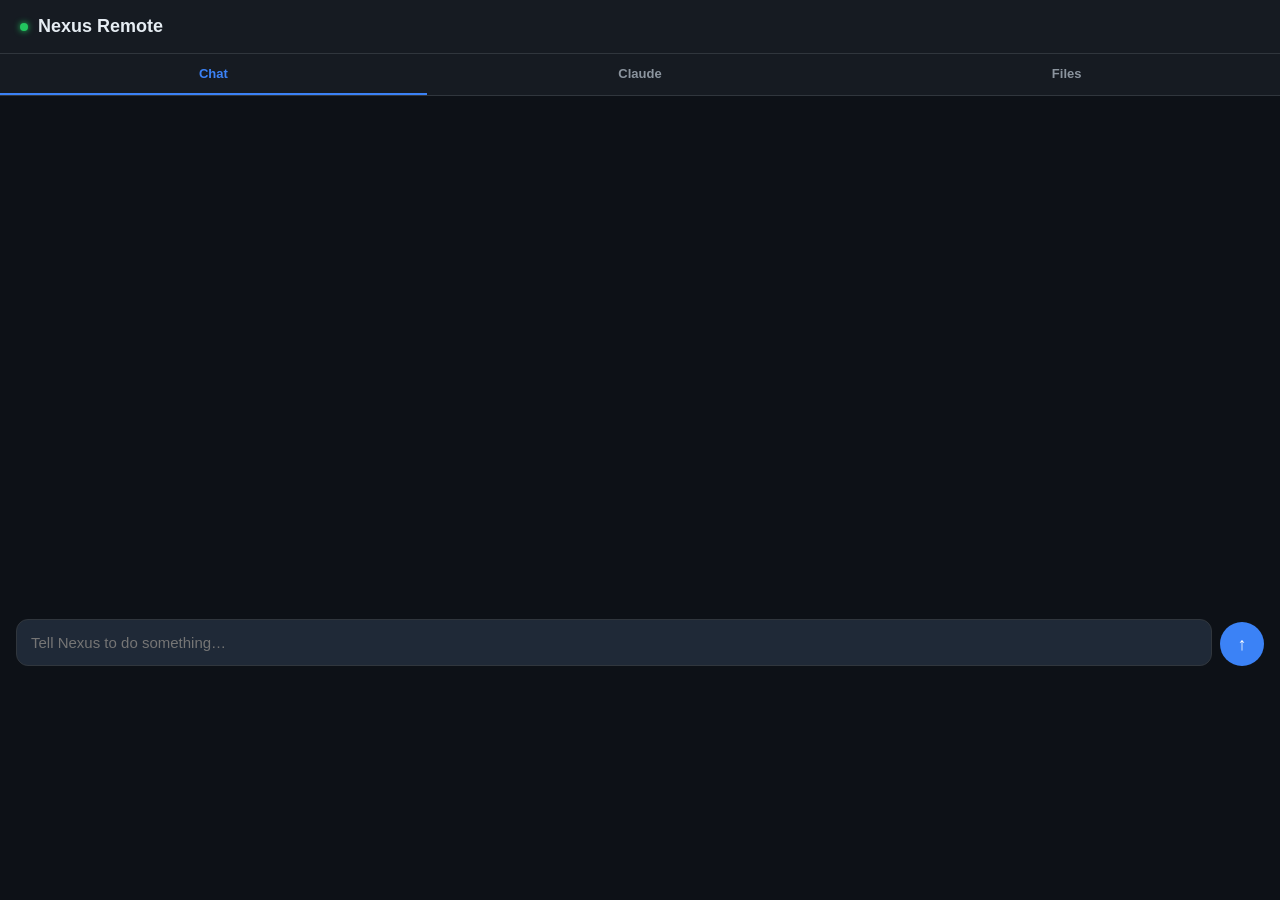
<file: templates/phone.html>
<!DOCTYPE html>
<html lang="en">
<head>
<meta charset="UTF-8" />
<meta name="viewport" content="width=device-width, initial-scale=1.0, maximum-scale=1.0" />
<title>Nexus Remote</title>
<style>
  :root {
    --bg: #0d1117;
    --surface: #161b22;
    --surface2: #1f2937;
    --border: #30363d;
    --accent: #3b82f6;
    --accent-dim: #1d4ed8;
    --green: #22c55e;
    --red: #ef4444;
    --yellow: #f59e0b;
    --text: #e6edf3;
    --text-dim: #8b949e;
    --radius: 12px;
    --font: -apple-system, BlinkMacSystemFont, "Segoe UI", sans-serif;
  }
  * { box-sizing: border-box; margin: 0; padding: 0; }
  body {
    font-family: var(--font);
    background: var(--bg);
    color: var(--text);
    min-height: 100dvh;
    display: flex;
    flex-direction: column;
    padding: env(safe-area-inset-top) env(safe-area-inset-right) env(safe-area-inset-bottom) env(safe-area-inset-left);
  }

  header {
    padding: 16px 20px;
    background: var(--surface);
    border-bottom: 1px solid var(--border);
    display: flex;
    align-items: center;
    gap: 10px;
  }
  header h1 { font-size: 18px; font-weight: 700; }
  header .dot {
    width: 8px; height: 8px;
    border-radius: 50%;
    background: var(--green);
    box-shadow: 0 0 6px var(--green);
  }

  nav {
    display: flex;
    background: var(--surface);
    border-bottom: 1px solid var(--border);
  }
  nav button {
    flex: 1;
    padding: 12px 0;
    font-size: 13px;
    font-weight: 600;
    color: var(--text-dim);
    background: none;
    border: none;
    border-bottom: 2px solid transparent;
    cursor: pointer;
    transition: color .15s, border-color .15s;
  }
  nav button.active {
    color: var(--accent);
    border-bottom-color: var(--accent);
  }

  .tab { display: none; flex-direction: column; flex: 1; padding: 16px; gap: 12px; overflow-y: auto; }
  .tab.active { display: flex; }

  /* Chat */
  #chat-log {
    flex: 1;
    overflow-y: auto;
    display: flex;
    flex-direction: column;
    gap: 8px;
    padding: 4px 0;
    min-height: 200px;
    max-height: 55dvh;
  }
  .msg {
    max-width: 88%;
    padding: 10px 14px;
    border-radius: 14px;
    font-size: 14px;
    line-height: 1.5;
    white-space: pre-wrap;
    word-break: break-word;
  }
  .msg.user { align-self: flex-end; background: var(--accent); color: #fff; border-bottom-right-radius: 4px; }
  .msg.assistant { align-self: flex-start; background: var(--surface2); border-bottom-left-radius: 4px; }
  .msg.error { align-self: flex-start; background: #7f1d1d; color: #fca5a5; border-bottom-left-radius: 4px; }
  .msg .action-badge {
    display: inline-block;
    margin-top: 6px;
    font-size: 11px;
    padding: 2px 8px;
    border-radius: 99px;
    background: rgba(255,255,255,.15);
  }

  .input-row {
    display: flex;
    gap: 8px;
    align-items: flex-end;
  }
  textarea {
    flex: 1;
    resize: none;
    background: var(--surface2);
    border: 1px solid var(--border);
    border-radius: var(--radius);
    color: var(--text);
    font-size: 15px;
    padding: 12px 14px;
    font-family: var(--font);
    line-height: 1.4;
    max-height: 120px;
    overflow-y: auto;
    outline: none;
    transition: border-color .15s;
  }
  textarea:focus { border-color: var(--accent); }

  .send-btn {
    width: 44px; height: 44px;
    border-radius: 50%;
    background: var(--accent);
    border: none;
    cursor: pointer;
    display: flex; align-items: center; justify-content: center;
    color: #fff;
    font-size: 18px;
    flex-shrink: 0;
    transition: background .15s;
  }
  .send-btn:active { background: var(--accent-dim); }
  .send-btn:disabled { opacity: .5; cursor: not-allowed; }

  /* Claude terminal */
  #claude-output {
    flex: 1;
    min-height: 200px;
    max-height: 55dvh;
    overflow-y: auto;
    background: #000;
    border-radius: var(--radius);
    padding: 12px;
    font-family: "SFMono-Regular", Menlo, monospace;
    font-size: 12px;
    line-height: 1.6;
    color: #d4d4d4;
    white-space: pre-wrap;
    word-break: break-all;
  }
  #claude-output .ln-start { color: var(--yellow); }
  #claude-output .ln-done  { color: var(--green); }
  #claude-output .ln-err   { color: var(--red); }

  /* Files */
  .file-list { display: flex; flex-direction: column; gap: 8px; }
  .file-item {
    background: var(--surface2);
    border: 1px solid var(--border);
    border-radius: var(--radius);
    padding: 12px 14px;
    display: flex;
    align-items: center;
    gap: 10px;
  }
  .file-icon { font-size: 20px; flex-shrink: 0; }
  .file-info { flex: 1; min-width: 0; }
  .file-name { font-size: 14px; font-weight: 500; white-space: nowrap; overflow: hidden; text-overflow: ellipsis; }
  .file-meta { font-size: 11px; color: var(--text-dim); margin-top: 2px; }
  .dl-btn {
    background: var(--accent);
    color: #fff;
    border: none;
    border-radius: 8px;
    padding: 7px 12px;
    font-size: 12px;
    font-weight: 600;
    cursor: pointer;
    flex-shrink: 0;
    text-decoration: none;
    display: inline-block;
  }
  .dl-all-btn {
    background: var(--surface2);
    border: 1px solid var(--border);
    color: var(--text);
    border-radius: var(--radius);
    padding: 12px;
    font-size: 14px;
    font-weight: 600;
    cursor: pointer;
    text-align: center;
    text-decoration: none;
    display: block;
  }
  .empty { text-align: center; color: var(--text-dim); padding: 32px; font-size: 14px; }
  .spinner {
    display: inline-block;
    width: 16px; height: 16px;
    border: 2px solid var(--border);
    border-top-color: var(--accent);
    border-radius: 50%;
    animation: spin .6s linear infinite;
    vertical-align: middle;
    margin-right: 6px;
  }
  @keyframes spin { to { transform: rotate(360deg); } }
</style>
</head>
<body>

<header>
  <div class="dot" id="status-dot"></div>
  <h1>Nexus Remote</h1>
</header>

<nav>
  <button class="active" onclick="switchTab('chat', this)">Chat</button>
  <button onclick="switchTab('claude', this)">Claude</button>
  <button onclick="switchTab('files', this)" id="files-tab-btn">Files</button>
</nav>

<!-- ===== CHAT TAB ===== -->
<div class="tab active" id="tab-chat">
  <div id="chat-log"></div>
  <div class="input-row">
    <textarea id="chat-input" rows="1" placeholder="Tell Nexus to do something…"
      onInput="autoResize(this)" onkeydown="chatKeydown(event)"></textarea>
    <button class="send-btn" id="chat-send" onclick="sendChat()">&#8593;</button>
  </div>
</div>

<!-- ===== CLAUDE TAB ===== -->
<div class="tab" id="tab-claude">
  <textarea id="claude-input" rows="4" placeholder="Enter a prompt to run directly through the Claude CLI…"></textarea>
  <button class="send-btn" id="claude-send" onclick="runClaude()"
    style="width:100%;border-radius:var(--radius);font-size:14px;font-weight:600;gap:6px;height:44px">
    ▶ Run with Claude
  </button>
  <div id="claude-output" style="display:none"></div>
</div>

<!-- ===== FILES TAB ===== -->
<div class="tab" id="tab-files">
  <a class="dl-all-btn" href="/phone/download-all" download="agentic_os_files.zip">
    ⬇ Download everything as ZIP
  </a>
  <div id="file-list-container" class="file-list">
    <div class="empty"><span class="spinner"></span> Loading files…</div>
  </div>
</div>

<script>
// ── utilities ────────────────────────────────────────────────────────────────
function switchTab(name, btn) {
  document.querySelectorAll('.tab').forEach(t => t.classList.remove('active'));
  document.querySelectorAll('nav button').forEach(b => b.classList.remove('active'));
  document.getElementById('tab-' + name).classList.add('active');
  btn.classList.add('active');
  if (name === 'files') loadFiles();
}

function autoResize(el) {
  el.style.height = 'auto';
  el.style.height = Math.min(el.scrollHeight, 120) + 'px';
}

function fileIcon(name) {
  const ext = name.split('.').pop().toLowerCase();
  const map = { md: '📝', txt: '📄', json: '🔧', csv: '📊', html: '🌐',
                 py: '🐍', js: '📜', png: '🖼', jpg: '🖼', jpeg: '🖼',
                 gif: '🖼', pdf: '📕', zip: '🗜' };
  return map[ext] || '📁';
}

function fmtSize(bytes) {
  if (bytes < 1024) return bytes + ' B';
  if (bytes < 1048576) return (bytes / 1024).toFixed(1) + ' KB';
  return (bytes / 1048576).toFixed(1) + ' MB';
}

function fmtDate(ts) {
  return new Date(ts * 1000).toLocaleString(undefined, { month: 'short', day: 'numeric', hour: '2-digit', minute: '2-digit' });
}

// ── chat ─────────────────────────────────────────────────────────────────────
const chatLog = document.getElementById('chat-log');
let chatBusy = false;

function appendMsg(role, text, action) {
  const el = document.createElement('div');
  el.className = 'msg ' + role;
  el.textContent = text;
  if (action) {
    const badge = document.createElement('div');
    badge.className = 'action-badge';
    badge.textContent = '⚡ ' + action;
    el.appendChild(badge);
  }
  chatLog.appendChild(el);
  chatLog.scrollTop = chatLog.scrollHeight;
  return el;
}

function chatKeydown(e) {
  if (e.key === 'Enter' && !e.shiftKey) { e.preventDefault(); sendChat(); }
}

async function sendChat() {
  const inp = document.getElementById('chat-input');
  const msg = inp.value.trim();
  if (!msg || chatBusy) return;
  chatBusy = true;
  document.getElementById('chat-send').disabled = true;

  appendMsg('user', msg);
  inp.value = '';
  autoResize(inp);

  const thinking = appendMsg('assistant', '…');

  try {
    const res = await fetch('/phone/command', {
      method: 'POST',
      headers: { 'Content-Type': 'application/json' },
      body: JSON.stringify({ message: msg }),
    });
    const data = await res.json();
    thinking.remove();
    if (data.response) appendMsg('assistant', data.response, data.action || null);
    else appendMsg('error', 'No response from server.');
  } catch(e) {
    thinking.remove();
    appendMsg('error', 'Network error: ' + e.message);
  } finally {
    chatBusy = false;
    document.getElementById('chat-send').disabled = false;
  }
}

// ── claude runner ─────────────────────────────────────────────────────────────
async function runClaude() {
  const prompt = document.getElementById('claude-input').value.trim();
  if (!prompt) return;

  const out = document.getElementById('claude-output');
  const btn = document.getElementById('claude-send');
  out.style.display = 'block';
  out.innerHTML = '';
  btn.disabled = true;

  const appendLine = (text, cls) => {
    const line = document.createElement('div');
    if (cls) line.className = cls;
    line.textContent = text;
    out.appendChild(line);
    out.scrollTop = out.scrollHeight;
  };

  appendLine('▶ Running Claude…', 'ln-start');

  try {
    const res = await fetch('/phone/claude', {
      method: 'POST',
      headers: { 'Content-Type': 'application/json' },
      body: JSON.stringify({ prompt }),
    });

    const reader = res.body.getReader();
    const decoder = new TextDecoder();
    let buf = '';

    while (true) {
      const { done, value } = await reader.read();
      if (done) break;
      buf += decoder.decode(value, { stream: true });
      const parts = buf.split('\n\n');
      buf = parts.pop();
      for (const part of parts) {
        if (!part.startsWith('data:')) continue;
        try {
          const evt = JSON.parse(part.slice(5).trim());
          if (evt.type === 'output') appendLine(evt.line);
          else if (evt.type === 'done') appendLine('✔ Done (exit ' + evt.returncode + ')', 'ln-done');
          else if (evt.type === 'error') appendLine('✖ ' + evt.message, 'ln-err');
        } catch(_) {}
      }
    }
  } catch(e) {
    appendLine('✖ Network error: ' + e.message, 'ln-err');
  } finally {
    btn.disabled = false;
  }
}

// ── files ─────────────────────────────────────────────────────────────────────
async function loadFiles() {
  const container = document.getElementById('file-list-container');
  container.innerHTML = '<div class="empty"><span class="spinner"></span> Loading…</div>';
  try {
    const res = await fetch('/phone/files');
    const data = await res.json();
    if (!data.files.length) {
      container.innerHTML = '<div class="empty">No files yet. Run a command to create some.</div>';
      return;
    }
    container.innerHTML = data.files.map(f => `
      <div class="file-item">
        <span class="file-icon">${fileIcon(f.name)}</span>
        <div class="file-info">
          <div class="file-name">${f.name}</div>
          <div class="file-meta">${f.path} · ${fmtSize(f.size)} · ${fmtDate(f.modified)}</div>
        </div>
        <a class="dl-btn" href="${f.download_url}" download="${f.name}">⬇</a>
      </div>
    `).join('');
  } catch(e) {
    container.innerHTML = '<div class="empty">Error loading files: ' + e.message + '</div>';
  }
}
</script>
</body>
</html>
</file>
